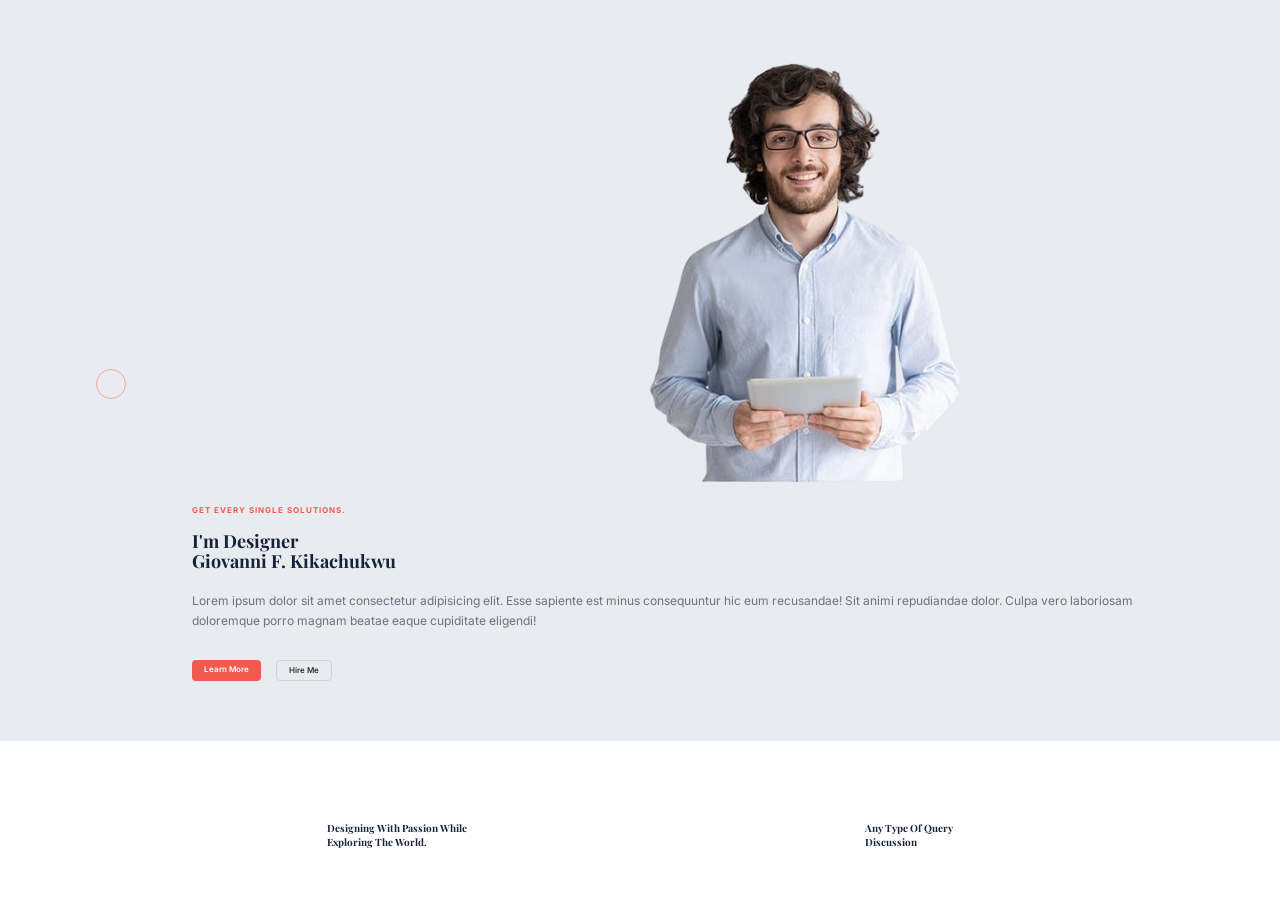
<file: index.html>
<!DOCTYPE html>
<html lang="en">
<head>
  <meta charset="UTF-8">
  <meta name="viewport" content="width=device-width, initial-scale=1.0">
  <!-- The title appears on the tab at the very top of your web browser -->
  <title>My Portfolio - Haris F. Watson</title>
<!-- Here we are importing Google Fonts.
    'Playfair Display' is the elegant font for the big headings.
    'Inter' is the clean font for the normal text. -->
    <link
   href="https://fonts.googleapis.com/css2?family=playfair+Display:wght@700&family=Inter:wght@400;600;700&display=swap"rel="stylesheet">
   <!-- This links our HTML skeleton to our Css paint file -->
    <link rel="stylesheet" href="./css/style.css"> 
</head>
<body>
  <!-- The Logo Area -->
  <header class="navbar">
    <div class="logo">
          <img src="./images/logo.png" alt="portfolio logo">
    </div>
    <nav>
      <ul class="nav-links">
        <li><a href="#">Home</a></li>
        <li><a href="#">About</a></li>
        <li><a href="#">Services</a></li>
        <li><a href="#">Portfolio</a></li>   
        <li><a href="#">Page</a></li>
        <li><a href="#">Contact</a></li>
      </ul>
    </nav>
    <a href="#" class="btn-primary nav-btn">Get Free Consultant</a>
  </header>


  <section class="hero">
   <div class="hero-content">
     <div class="decoration-circle"></div>
      <span class="subheading">GET EVERY SINGLE SOLUTIONS.</span>
      <span class="mobile_hero_view">
        <h1>I'm Designer<br>Giovanni F. Kikachukwu</h1>
      <p>
        Lorem ipsum dolor sit amet consectetur adipisicing elit. Esse sapiente est minus consequuntur hic eum recusandae! Sit animi repudiandae dolor. Culpa vero laboriosam doloremque porro magnam beatae eaque cupiditate eligendi!
      </p>
      </span>
      <div class="hero-buttons">
        <a href="#" class="btn-primary">Learn More</a>
        <a href="#" class="btn-secondary">Hire Me</a>
      </div>
   </div>
    <div class="hero-image">
      <img src="./images/hero.png" alt="Haris F. Watson">
    </div>
  </section>
   <section class="bottom-section">
    <div class="text-block">
      <h2>Designing With Passion While<br>Exploring The World.</h2>
    </div>
    <div class="text-block">
      <h2>Any Type Of Query<br>Discussion</h2>
    </div>
   </section>
  </body>
</html>
</file>
<file: css/style.css>
/* The asterisk (*) targets every elelment on the page*/

* {
    margin: 0;
    padding: 0;
    box-sizing: border-box;
}

body {
    font-family: 'Inter', sans-serif;
    color: #4a4a4a;
    background-color: #ffffff;
    line-height: 1.6;
}

:root {
    --primary-red: #f05a4f;
    --dark-blue: #152238;
    --light-bg: #e8ebf0;
    --text-gray: #6b7280;
}

h1, h2 {
    font-family: Playfair Display, serif;
    color: var(--dark-blue);
}

.btn-primary {
    background-color: var(--primary-red);
    color: #ffffff;
    padding: 12px 24px;
    border-radius: 4px;
    text-decoration: none;
    font-weight: 600;
    transition: background-color 0.3s ease;
    display: inline-block;
}

.btn-primary:hover {
    background-color: #d94b41;
}

.btn-secondary {
    background-color: transparent;
    color: #333333;
    padding: 12px 24px;
    border: 1px solid #d1d5db;
    border-radius: 4px;
    text-decoration: none;
    font-weight: 600;
    transition: all 0.3s ease;
    display: inline-block; 
}

.btn-secondary:hover {
    border-color: var(--primary-red);
    color: var(--primary-red);
}

.navbar {
    display: flex;
    justify-content: space-between;
    align-items: center;
    padding: 20px 50px 20px 30px;
}

.logo img {
   /*height: 30px;*/
}

nav {
    margin-left: 300px;
}

.nav-links {
    list-style: none;
    display: flex;
    gap: 30px;
}

.nav-links a {
    text-decoration: none;
    color: #000000;
    font-weight: 700;
    font-size: 0.85rem;
    transition:  color 0.3s ease;
}

.nav-links a:hover {
    color: var(--primary-red)
}

.hero{
    display: flex;
    justify-content: space-around;
    align-items: center;
    background-color: var(--light-bg);
    padding: 60px 10% 0 15%;
    position: relative;
    overflow: hidden;
}

.hero-content {
    max-width: 45%;
    position: relative;
    padding-top: 20px;
    padding-bottom: 60px;
}

.decoration-circle {
    position: absolute;
    top: -20px;
    left: -45%;
    width: 40px;
    height: 40px;
    border: 1px solid #f8a5a0;
    border-radius: 50%;
}

.subheading {
    display: block;
    color: var(--primary-red);
    font-size: 0.8rem;
    font-weight: 700;
    letter-spacing: 1px;
    margin-bottom: 15PX;
}


.hero-content h1 {
    font-size: 1.8rem;
    line-height: 1.1;
    margin-bottom: 20px;
}

.hero-content p {
    color: var(--text-gray);
    margin-bottom: 30px;
    font-size: 12px;
}

.hero-buttons {
    display: flex;
    gap: 15px;
}

.hero-image {
    max-width: 50%;
    display: flex;
    justify-content: center;
    align-items: flex-end;
    align-self: flex-end;
}

.bottom-section {
    display: flex;
    justify-content: space-around;
    padding: 80px 10% 10px 10%;
}

.text-block h2 {
    font-size: 1.2rem;
    line-height: 1.4;
}

/*
RESPONSIVE DESIGN (Mobile Phones)
*/

@media (max-width: 768px) {

    .navbar {
    /* flex-direction: column; */
    /* gap: 20px; */
    padding: 0px 10px;
    height: 60px;
    }

    .logo img {
    height: 35px;
    }

    nav {
    margin-left: 0;
    }

 .nav-links {
    gap: 20px;
 }

    .nav-links li a {
    font-size: 12px;
    }

 .btn-primary {
    font-size: 10px;
    padding: 8px 16px;
 }   

    .hero {
    /* flex-direction: column; */
    padding-top: 30px;
    text-align: center;
    padding-left: 50px;
    }

    .hero-content {
    max-width: 50%;
    }
    .subheading {
    font-size: 10px;
    }

   .hero-content h1 {
    font-size: 24px;
    }

    .hero-content p {
    font-size: 10px;
    }

    .hero-buttons {
    justify-content: center;
    }
    
   .hero-buttons a {
    font-size: 10px;
    padding: 4px 16px;
    }

    .hero-image img {
        width: 80%;
    }

    .decoration-circle {
    left: -10%;
}

    .bottom-section {
    /* flex-direction: ; */
    gap: 40px;
    text-align: center;
    font-size: 15px;
    padding-top: 50px;
    }

}

@media (min-width: 425px) {
    
    .navbar {
        display: none;
    }
    .hero {
        max-width: fit-content;
        flex-direction: column-reverse;
    }

    .hero-image img {
        margin-left: -100%;
        width: 100%;
    }
    
    .hero-content {
        max-width: fit-content;
    }

    .decoration-circle {
    left: -10%;
    top: -70%;
    }

    .bottom-section h2 {
    font-size: 12px;
    }
}

@media (min-width: 375px) {
    
    .navbar {
        display: none;
    }
    .hero {
        max-width: fit-content;
        flex-direction: column-reverse;
    }

    .hero-image img {
        margin-left: -100%;
        width: 100%;
    }
    
    .hero-content {
        max-width: fit-content;
    }

    .decoration-circle {
    left: -10%;
    top: -60%;
    }

    .bottom-section h2 {
    font-size: 12px;
    }
}


@media (min-width: 320px) {
    
    .navbar {
        display: none;
    }
    .hero {
        max-width: fit-content;
        flex-direction: column-reverse;
    }

    .hero-image img {
        margin-left: -100%;
        width: 100%;
    }
    
    .hero-content {
        max-width: fit-content;
    }

    
    .subheading {
        font-size: 8px;
    }

    .hero-content h1 {
        font-size: 18px;
    }

    .decoration-circle {
    left: -10%;
    top: -45%;
    width: 30px;
    height: 30px;
    }

    .hero-buttons a {
    font-size: 8px;
    padding: 3px 12px;
    }


    .bottom-section h2 {
    font-size: 10px;
    }
}
</file>
